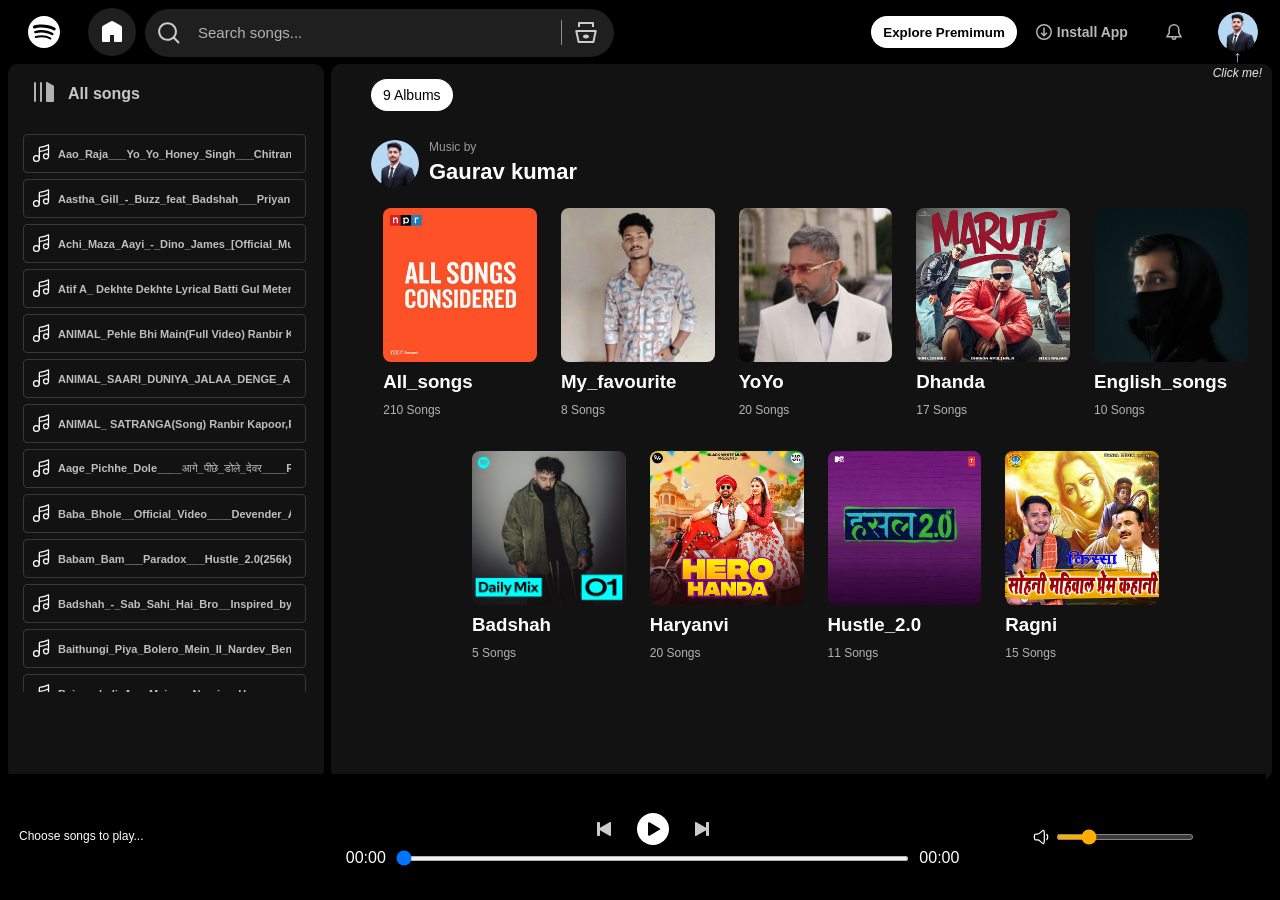
<file: index.html>
<!DOCTYPE html>
<html lang="en">

<head>
    <meta charset="UTF-8">
    <meta name="viewport" content="width=device-width, initial-scale=1.0">
    <title>Gaurav's Music</title>
    <!-- Google tag (gtag.js) -->
    <script async src="https://www.googletagmanager.com/gtag/js?id=G-K8Z2J4M91L"></script>
    <script>
        window.dataLayer = window.dataLayer || [];
        function gtag() { dataLayer.push(arguments); }
        gtag('js', new Date());

        gtag('config', 'G-K8Z2J4M91L');
    </script>
    <link rel="icon" type="image/svg+xml" href="assets/Profile.png" />
    <link rel="stylesheet" href="spotify.css">
    <link rel="stylesheet" href="spotify2.css">
    <link rel="stylesheet" href="https://cdnjs.cloudflare.com/ajax/libs/font-awesome/6.7.2/css/all.min.css"
        integrity="sha512-Evv84Mr4kqVGRNSgIGL/F/aIDqQb7xQ2vcrdIwxfjThSH8CSR7PBEakCr51Ck+w+/U6swU2Im1vVX0SVk9ABhg=="
        crossorigin="anonymous" referrerpolicy="no-referrer" />
</head>

<body>

    <div id="image_open_sec">
        <div id="crose">×</div>
        <div class="profile_image all_flex">
            <img src="assets/Profile.png" alt="">
        </div>
        <h2>Hi, I am Gaurav Kumar</h2>
        <p>I’m a frontend developer passionate about creating clean, responsive, and user-friendly web applications. I
            work with HTML, CSS, JavaScript, React, and Tailwind CSS, and I’m always eager to keep learning, take on new
            challenges, and grow as a developer.</p>
        <a href="https://gauravk.vercel.app" target="_blank">
            <button>Portfolio</button>
        </a>
    </div>

    <nav>

        <div class="nav_bar">
            <div class="nav_first all_flex">
                <div class="hameburger">
                    <img src="svg/hameburger.svg" alt="songs">
                    <div class="red_text click_me ">
                        <p id="arrow">↑</p>
                        <em>Songs!</em>
                    </div>
                </div>
                <div class="spotify">
                    <img src="svg/spotify (1).svg" class="">
                </div>
                <div class="home">
                    <img src="svg/home.svg" alt="" class="invert">
                </div>
                <div class="serch_container">
                    <div class="inner_search">
                        <div class="serch_logo">
                            <img src="svg/serch.svg" alt="" class="invert" id="search_icon">
                        </div>
                        <div class="fst_input">
                            <input type="text" name="" id="search_input" placeholder="Search songs...">
                        </div>
                        <div class="browse">
                            <div class="brows_icon">
                                <img src="svg/browse.svg" alt="">
                            </div>
                        </div>
                    </div>
                </div>
            </div>
            <div class="next">
                <div class="btn1">
                    <button>Explore Premimum</button>
                </div>
                <div class="install all_flex">
                    <img src="svg/download.svg" alt="">
                    <div class="text">Install App</div>
                </div>
                <div class="bell all_flex">
                    <img src="svg/bell.svg" alt="">
                </div>
                <div class="login all_flex" id="profile_img">
                    <img src="assets/Profile.png" alt="" style="border-radius: 50%;">
                    <div class="click_me">
                        <p id="arrow">↑</p>
                        <em>Click me!</em>
                    </div>
                </div>
            </div>
        </div>

        <!-- search outcome -->

        <div class="search_output">
            <ul id="search_output_ul">
            </ul>
        </div>


    </nav>

    <div class="main">
        <div class="first_coloum">
            <div id="hide_navbar">
                <img src="svg/previous.svg" alt="close" class="invert">
            </div>
            <div class="contnet_sec">
                <div class="content">
                    <div class="library">
                        <div class="lib_img">
                            <img src="svg/library.svg" alt="" class="invert">
                        </div>
                        <p class="folderName">All songs</p>
                    </div>
                    <div class="icon">
                        210 songs
                    </div>
                </div>
            </div>

            <div class="songs_sec">
                <div class="songs">
                    <ul></ul>
                </div>
            </div>
        </div>

        <div class="second_coloum">
            <div class="content2">
                <div class="sc_first">
                    <div class="buttons">
                        <div class="music">
                            <p></p>
                        </div>
                    </div>
                </div>

                <div class="scrool">

                    <div class="main_content">
                        <div class="singer">
                            <div class="img">
                                <img src="assets/Profile.png">
                            </div>
                            <div class="texxt">
                                <p>Music by</p>
                                <h1>Gaurav kumar</h1>
                            </div>
                        </div>
                    </div>
                    <div class="song_sec">

                        <!-- Dynamic data...  -->

                    </div>
                </div>
            </div>
        </div>
    </div>

    <div class="track_player">
        <div class="first">
            <div class="song_tittle">
                <p>Choose songs to play...</p>
            </div>
        </div>
        <div class="second">
            <div class="top">
                <img id="previous" src="svg/left_play.svg" alt="" class="invert inv">
                <img id="play" src="svg/play1.svg" alt="">
                <img id="next" src="svg/right_play.svg" alt="" class="invert inv">
            </div>
            <div class="bottom all_flex">
                <p id="start_timing">00:00</p>
                <input type="range" id="music_seekbar" value="0">
                <p id="timing">00:00</p>
            </div>
        </div>
        <div class="third all_flex">
            <img src="svg/volumeHalf.svg" alt="" class="invert" id="volume_icon">
            <input type="range" id="volume" class="volume-slider" min="0" max="1" step="0.001" value=".2">
        </div>
    </div>


</body>

<script src="spotify.js"></script>

</html>
</file>
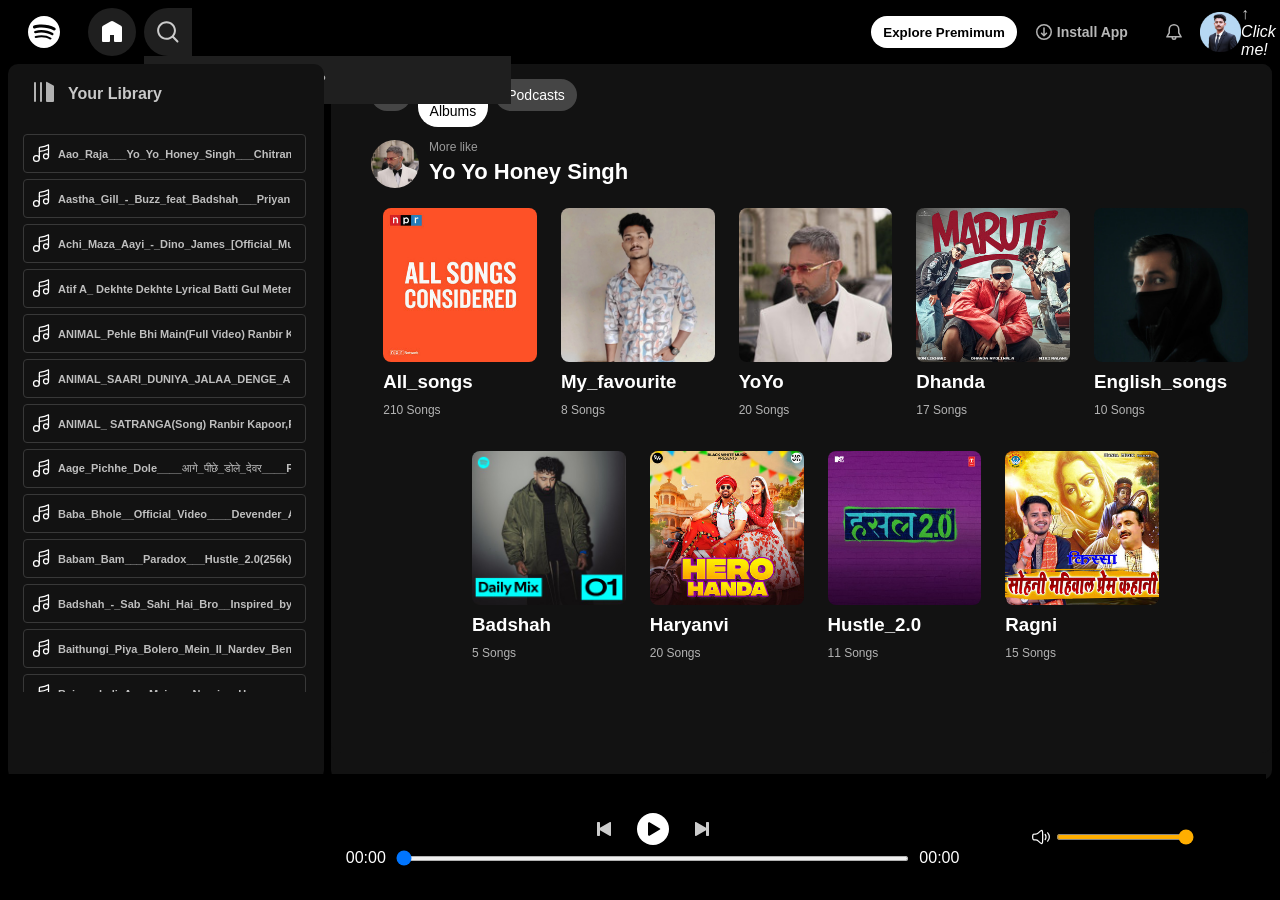
<file: spotify.html>
<!DOCTYPE html>
<html lang="en">

<head>
    <meta charset="UTF-8">
    <meta name="viewport" content="width=device-width, initial-scale=1.0">
    <title>Spotify - Web Player: Music for everyone</title>
    <link rel="icon" type="image/svg+xml" href="assets/Profile.png" />
    <link rel="stylesheet" href="spotify.css">
    <link rel="stylesheet" href="spotify2.css">
    <link rel="stylesheet" href="https://cdnjs.cloudflare.com/ajax/libs/font-awesome/6.7.2/css/all.min.css"
        integrity="sha512-Evv84Mr4kqVGRNSgIGL/F/aIDqQb7xQ2vcrdIwxfjThSH8CSR7PBEakCr51Ck+w+/U6swU2Im1vVX0SVk9ABhg=="
        crossorigin="anonymous" referrerpolicy="no-referrer" />
</head>

<body>



    <div id="image_open_sec">
        <div id="crose">×</div>
        <div class="profile_image all_flex">
            <img src="assets/Profile.png" alt="">
        </div>
        <h2>Hi, I am Gaurav Kumar</h2>
        <p>I’m a frontend developer passionate about creating clean, responsive, and user-friendly web applications. I
            work with HTML, CSS, JavaScript, React, and Tailwind CSS, and I’m always eager to keep learning, take on new
            challenges, and grow as a developer.</p>
        <a href="https://gaurav-kumar-03.vercel.app/" target="_blank">
            <button>Portfolio</button>
        </a>
    </div>

    <nav>
        <div class="nav_bar">
            <div class="nav_first all_flex">
                <div class="hameburger">
                    <img src="svg/hameburger.svg" alt="" class="invert">
                </div>
                <div class="spotify">
                    <img src="svg/spotify (1).svg" class="">
                </div>
                <div class="home">
                    <img src="svg/home.svg" alt="" class="invert">
                </div>
                <div class="serch_container">
                    <div class="serch_logo">
                        <img src="svg/serch.svg" alt="" class="invert" id="search_icon">
                    </div>
                    <div class="fst_input">
                        <input type="text" name="" id="search_input" placeholder="What do you want to play?">
                    </div>
                    <div class="browse">
                        <div class="brows_icon">
                            <img src="svg/browse.svg" alt="">
                        </div>
                    </div>
                </div>
            </div>
            <div class="next">
                <div class="btn1">
                    <button>Explore Premimum</button>
                </div>
                <div class="install all_flex">
                    <img src="svg/download.svg" alt="">
                    <div class="text">Install App</div>
                </div>
                <div class="bell all_flex">
                    <img src="svg/bell.svg" alt="">
                </div>
                <div class="login all_flex" id="profile_img">
                    <img src="assets/Profile.png" alt="">
                    <div id="click_me">
                        <p id="arrow">↑</p>
                        <em>Click me!</em>
                    </div>
                </div>
            </div>
        </div>

        <!-- search outcome -->

        <div class="search_output">
            <ul id="search_output_ul">
            </ul>
        </div>



    </nav>

    <div class="main">
        <div class="first_coloum">
            <div class="contnet_sec">
                <div class="content">
                    <div class="library">
                        <div class="lib_img">
                            <img src="svg/library.svg" alt="" class="invert">
                        </div>
                        <p>Your Library</p>
                    </div>
                    <div class="icon">
                        <div class="plus width all_flex">
                            <img src="svg/plus.svg" alt="" class="invert img_wdth">
                        </div>
                        <div class="right width all_flex">
                            <img src="svg/arrow.svg" alt="" class="invert img_wdth">
                        </div>
                    </div>
                </div>
            </div>

            <div class="songs_sec">
                <div class="songs">
                    <ul></ul>
                </div>
            </div>
        </div>

        <div class="second_coloum">
            <div class="content2">
                <div class="sc_first">
                    <div class="buttons">
                        <div class="all">
                            <p>All</p>
                        </div>
                        <div class="music">
                            <p>Music</p>
                        </div>
                        <div class="podcast">
                            <p>Podcasts</p>
                        </div>
                    </div>
                </div>

                <div class="scrool">

                    <div class="main_content">
                        <div class="singer">
                            <div class="img">
                                <img src="assets/ab6761610000f178bc7e4fffd515b47ff1ebbc1f.jpg">
                            </div>
                            <div class="texxt">
                                <p>More like</p>
                                <h1>Yo Yo Honey Singh</h1>
                            </div>
                        </div>
                    </div>
                    <div class="song_sec">

                        <!-- Dynamic data...  -->

                    </div>
                </div>
            </div>
        </div>
    </div>

    <div class="track_player">
        <div class="first">
            <div class="song_tittle">
                <p></p>
            </div>
        </div>
        <div class="second">
            <div class="top">
                <img id="previous" src="svg/left_play.svg" alt="" class="invert inv">
                <img id="play" src="svg/play1.svg" alt="">
                <img id="next" src="svg/right_play.svg" alt="" class="invert inv">
            </div>
            <div class="bottom all_flex">
                <p id="start_timing">00:00</p>
                <input type="range" id="music_seekbar" value="0">
                <p id="timing">00:00</p>
            </div>
        </div>
        <div class="third all_flex">
            <img src="svg/volumeFull.svg" alt="" class="invert" id="volume_icon">
            <input type="range" id="volume" class="volume-slider" min="0" max="1" step="0.001" value="1">
        </div>
    </div>
    </div>


</body>

<script src="spotify.js"></script>

</html>
</file>
<file: spotify.css>
* {
    margin: 0;
    padding: 0;
}

body {
    background-color: #000;
    color: #fff;
    padding: 8px;
    font-family: Arial, sans-serif;
    /* position: relative; */
}

nav {
    position: relative;
}

.nav_bar {
    width: 100%;
    height: 48px;
    display: flex;
    align-items: center;
    justify-content: space-between;
}

.spotify {
    width: 72px;
    height: 48px;
    display: flex;
    justify-content: center;
    align-items: center;
}

.hameburger {
    position: relative;
}

.hameburger img {
    width: 30px;
    display: none;
    filter: invert(.8);
}

.spotify img {
    width: 32px;
    height: 32px;
    cursor: pointer;
}

.home {
    margin: 0 0 0 8px;
    padding: 12px;
    background-color: #1f1f1f;
    border-radius: 50%;
    width: 24px;
    height: 24px;
    cursor: pointer;
    transition: all .2s ease-in-out;
}

.home:hover {
    transform: scale(1.15);
    background-color: #303030;
}

.home img {
    width: 24px;
    height: 24px;
}

.serch_container {
    border-radius: 0 30px 30px 0;
    width: auto;
    height: 48px;
    padding: 0 8px;
}
.inner_search {
    position: relative;
    display: flex;
    align-items: center;
    border-radius: 30px;
    border: 1.5px solid rgba(128, 128, 128, 0);
    transition: all 0.2s ease-in-out;
}


.inner_search:hover {
    border: 1.5px solid gray;
}

.serch_logo {
    width: 48px;
    height: 48px;
    background-color: #1f1f1f;
    border-radius: 30px 0 0 30px;
}

.serch_logo img {
    padding: 0 12px;
    width: 24px;
    height: 48px;
    filter: invert(.8);
    cursor: pointer;
}

.fst_input input {
    width: 362px;
    height: 48px;
    background-color: #1f1f1f;
    border: none;
    outline: none;
    padding-left: 5px;
    color: #fff;
}

.fst_input input::placeholder {
    color: #b3b3b3;
    font-size: 15px;
}



.browse {
    width: 54px;
    height: 48px;
    background-color: #1f1f1f;
    border-radius: 0 30px 30px 0;
}

.brows_icon {
    margin: 11px 0 0 1px;
    border-left: 1px solid rgb(141, 141, 141);
    width: 40.667px;
    height: 24.667px;
    background-color: #1f1f1f;
}

.brows_icon img {
    width: 24px;
    height: 24px;
    filter: invert(.8);
    padding: 1px 8px 0 12px;
    cursor: pointer;
}

.next {
    width: 400.667px;
    height: 48px;
    display: flex;
    align-items: center;
}

.btn1 button {
    width: 145.33px;
    height: 32px;
    background-color: #fff;
    color: #000;
    border: none;
    outline: none;
    font-weight: 700;
    border-radius: 30px;
    cursor: pointer;
}

.install {
    margin-left: 7px;
    width: 95.333px;
    height: 24px;
    padding: 4px 8px 4px 12px;
}

.install img {
    width: 16px;
    height: 16px;
    filter: invert(.7);
    cursor: pointer;
}

.install .text {
    font-weight: 700;
    font-size: 14px;
    margin-left: 5px;
    color: #ffffffb7;
    cursor: pointer;
}

.bell {
    width: 32px;
    height: 32px;
    margin-left: 14px;
    padding: 0 8px;
}

.bell img {
    width: 16px;
    height: 16px;
    filter: invert(.7);
    cursor: pointer;
}

.login {
    position: relative;
    margin-left: 7px;
    width: 70px;
    height: 48px;
}

.login img {
    width: 60%;
    cursor: pointer;
    transition: all .2s ease-in-out;
}

.login img:hover {
    transform: scale(1.15);
}

.main {
    display: flex;
    gap: 7px;
    margin-top: 8px;
}

.first_coloum {
    position: relative;
    width: 25%;
    height: 79.5vh;
    border-radius: 10px;
    background-color: #121212;
}

.second_coloum {
    width: 75%;
    height: 79.5vh;
    border-radius: 10px;
    background-color: #121212;
}

.content2 {
    width: auto;
    height: auto;
    width: 100%;
    height: 76.5vh;
    border-radius: 10px;
    background-color: #121212;
}

.contnet_sec {
    width: 100%;
    height: 65px;
}

.content {
    width: 90%;
    height: 40px;
    padding: 12px 16px 8px 16px;
    display: flex;
    justify-content: space-between;
}

.library {
    height: 32px;
    padding: 4px 8px;
    display: flex;
}

.lib_img {
    width: 24px;
    height: 24px;
    margin-right: 12px;
}

.lib_img img {
    width: auto;
    filter: invert(.7);
}

.library p {
    font-weight: 700;
    height: 28px;
    line-height: 28px;
    color: #ffffffc4;
}

.icon {
    width: 72px;
    font-size: 12px;
    font-weight: 500;
    display: flex;
    justify-content: center;
    align-items: center;
    opacity: 0;
    visibility: hidden;
}

.width {
    width: 32px;
    height: 32px;
}

.img_wdth {
    width: 16px;
    height: 16px;
}

.plus {
    margin: 2px 15px auto auto;
    filter: invert(.3);
}

.right {
    margin: 2px auto auto auto;
    filter: invert(.3);
}

.songs_sec {
    width: 94%;
    height: 80vh;
    padding: 5px 0px 0px 15px;
}

.songs {
    width: 100%;
    height: 62vh;
    overflow: scroll;
    overflow-x: hidden;
}

.songs ul {
    display: flex;
    flex-direction: column;
    gap: 6px;
}

.songs ul li {
    display: flex;
    align-items: center;
    overflow: hidden;
    width: 90%;
    height: 23px;
    list-style-type: decimal;
    font-size: 11px;
    padding: 7px;
    border-radius: 4px;
    cursor: pointer;
    color: #ffffffba;
    font-weight: 550;
    border: 1.5px solid rgb(56, 56, 56);
}

.songs ul li:hover {
    background-color: #242424;
}

.music_icn img {
    margin-right: 7px;
}

.music_text {
    display: flex;
    align-items: center;
    width: 87%;
    overflow: scroll;
    scrollbar-width: none;
}

.music_text02 {
    display: flex;
    align-items: center;
    width: 93%;
    overflow: scroll;
    scrollbar-width: none;
}

.sc_first {
    width: auto;
    height: 64px;
    padding: 8px 40px 0 40px;
}

.buttons {
    width: 200px;
    height: 40px;
    padding-top: 7px;
    display: flex;
}

.buttons p {
    margin: 0 7px 0 0;
    padding: 8px 12px;
    border-radius: 20px;
    font-size: 14px;
    background-color: #454545;
}

.music p {
    background-color: #fff;
    color: #000;
    font-weight: 500;
}

.main_content {
    width: 80%;
    padding: 4px 40px 0 40px;
    margin-bottom: 8px;
}

.singer {
    width: 80%;
    height: 48px;
    display: flex;
    gap: 10px;
}

.singer .img {
    width: 48px;
    height: 48px;
}

.singer .img img {
    width: 48px;
    border-radius: 50%;
}

.texxt p {
    font-size: 12px;
    filter: invert(.4);
}

.texxt h1 {
    margin-top: 5px;
    font-size: 22px;
    font-weight: 700;
}

.song_sec {
    padding: 0 0 30px 28px;
    display: flex;
    flex-wrap: wrap;
    justify-content: center;
}

.scrool {
    overflow-y: scroll;
    overflow-x: hidden;
    height: 67vh;
}

.song {
    padding: 12px;
    border-radius: 7px;
    cursor: pointer;
    overflow: hidden;
}

.song:hover {
    background-color: #1f1f1f;
    --a: 1;
}

.song img {
    width: 153.719px;
    height: 153.719px;
    border-radius: 8px;
}

.song .txt {
    width: 153.719px;
    height: 56.667px;
    margin-top: 5px;
}

.song .txt h3 {
    margin: 5px 0 10px 0;
}

.song .txt {
    width: 100%;
}

.song .txt p {
    font-size: 12px;
    filter: invert(.3);
}

.secnd_song {
    position: relative;
}

.secnd_song i {
    position: absolute;
    top: 105px;
    right: 20px;
    background-color: #1ed760;
    color: #000000;
    border-radius: 50%;
    display: inline-flex;
    align-items: center;
    justify-content: center;
    width: 50px;
    height: 50px;
    opacity: var(--a);
    transition: all .1s ease-out;
    box-shadow: 0 8px 9px rgba(0, 0, 0, .5);
}

.track_player {
    z-index: 1000;
    margin-top: 2px;
    width: 99%;
    height: 14vh;
    display: flex;
    align-items: center;
    justify-content: center;
    position: fixed;
    bottom: 0px;
    left: -1px;
    overflow: hidden;
    background-color: rgb(0, 0, 0);
}

.first {
    width: 25%;
    height: 51.333px;
    padding: 10px 20px;
    line-height: 51.333px;
}

.song_tittle {
    width: 85%;
    overflow: scroll;
    scrollbar-width: none;
}

.song_tittle p {
    font-size: 12px;
    font-weight: 500;
    white-space: nowrap;
}

.second {
    width: 50%;
    height: 61.333px;
}

.third {
    width: 25%;
    height: 61.333px;
    gap: 5px;
}

.top {
    margin: 7px 0 4px 0;
    height: 32px;
    display: flex;
    justify-content: center;
    align-items: center;
    gap: 25px;
}

.bottom {
    gap: 10px;
}

#music_seekbar {
    width: 84%;
    cursor: pointer;
    height: 5px;
}

.top img {
    width: 16px;
    height: 16px;
    cursor: pointer;
}

.top :nth-child(2) {
    padding: 8px;
    border-radius: 50%;
    background-color: #fff;
}

#volume_icon {
    cursor: pointer;
}

.volume-slider {
    cursor: pointer;
    height: 5.5px;
    width: 45%;
    accent-color: rgb(255, 174, 0);
}


/* image open sec */


#image_open_sec {
    display: flex;
    flex-direction: column;
    justify-self: center;
    align-items: center;
    position: absolute;
    gap: 5px;
    width: 25%;
    top: 70px;
    right: 30px;
    z-index: 1000;
    color: rgb(255, 255, 255);
    background: rgba(30, 18, 63, 0.466);
    padding: 20px;
    border-radius: 20px;
    backdrop-filter: blur(20px);
    opacity: 0;
    visibility: hidden;
    transition: opacity 0.3s ease-in-out, visibility 0.3s ease-in-out;
}



#image_open_sec.show {
    opacity: 1;
    visibility: visible;
}

.profile_image img {
    width: 70%;
    cursor: pointer;
    border: 3px solid blue;
    border-radius: 50%;
}

#image_open_sec p {
    font-size: 12px;
}

#image_open_sec h2 {
    color: #8858db;
}

#image_open_sec button {
    cursor: pointer;
    padding: 5px 10px;
    background: linear-gradient(90deg, rgb(130, 69, 236), rgb(168, 85, 247));
    border: none;
    outline: none;
    border-radius: 7px;
    color: #fff;
    font-weight: 550;
    margin-top: 10px;
    box-shadow: 0 0 2px #8245ec, 0 0 2px #8245ec, 0 0 40px #8245ec
}

#image_open_sec button:hover {
    transition: all ease-in-out;
    transition-duration: 300ms;

    transform: scale(1.05);
}

#crose {
    position: absolute;
    font-size: 35px;
    cursor: pointer;
    top: 5px;
    right: 18px;
    color: #ffffffc8;
}

#crose:hover {
    color: red;
}

.click_me {
    position: absolute;
    top: 40px;
    right: 10px;
    display: flex;
    flex-direction: column;
    align-items: center;
    opacity: 0;
    visibility: hidden;
    transition: opacity 0.3s ease-in-out, visibility 0.3s ease-in-out;
}

.click_me.show {
    opacity: 1;
    visibility: visible;
}

.click_me em {
    font-size: 12px;
    font-weight: 300;
    color: rgb(235, 235, 235);
}

#arrow {
    font-size: 16px;
    font-weight: 900;
    color: rgb(205, 205, 205);
}

.trackk {
    display: flex;
    white-space: nowrap;
}

.red_text {
    right: 100px;
    top: 25px;
}

#hide_navbar img {
    position: absolute;
    width: 35px;
    color: rgba(255, 255, 255, 0.715);
    background-color: #bbbbbbc7;
    border-radius: 50%;
    padding: 5px;
    display: none;
}
</file>
<file: spotify2.css>
.invert {
  filter: invert(1);
}

:root {
  --a: 0;
}

.inv {
  filter: invert(.8);
}

.opicty {
  fill: currentcolor;
}

.all_flex {
  display: flex;
  justify-content: center;
  align-items: center;
}

::-webkit-scrollbar {
  width: 8px;
}

::-webkit-scrollbar-track {
  background: #121212;
}

::-webkit-scrollbar-thumb {
  background: #313131;
  border-radius: 4px;
}

::-webkit-scrollbar-thumb:hover {
  background: #349cc5;
  cursor: pointer;
}


/* search outcome____________________________________________________________  */

.search_output {
  background-color: rgba(0, 0, 0, 0.795);
  backdrop-filter: blur(20px);
  width: 44%;
  padding: 10px 15px;
  position: absolute;
  top: 53px;
  left: 80px;
  border-radius: 0 0 5px 5px;
  overflow-y: scroll;
  overflow-x: hidden;
  max-height: 50vh;
  z-index: 10000;
  opacity: 0;
  visibility: hidden;
  transition: opacity 0.3s ease-in-out, visibility 0.3s ease-in-out;
}

.search_output.show {
  opacity: 1;
  visibility: visible;
}

.search_output ul {
  list-style: none;
  margin-top: 10px;
  display: flex;
  flex-direction: column;
  gap: 5px;
}

.search_output ul li {
  border: 1.5px solid rgb(103, 103, 103);
  border-radius: 3px;
  padding: 5px;
  font-weight: 550;
  font-size: 11px;
  overflow: scroll;
  scrollbar-width: none;
  display: flex;
  align-items: center;
  cursor: pointer;
}

.search_output ul li:hover {
  background-color: rgba(255, 255, 255, 0.1);
}

.no_result {
  color: red;
}


.active-song {
  color: #1ed760 !important;
  /* bright green text */
  font-weight: 600;
}

.active-song-icon {
  filter: hue-rotate(80deg) brightness(1.5);
  /* optional effect */
}



/* equalizer animation */
.equalizer {
  display: inline-block;
  margin: auto 7px auto 3px;
  width: 17px;
  height: 17px;
  position: relative;
}

.equalizer span {
  position: absolute;
  bottom: 0;
  width: 3px;
  background: gold;
  /* color of bars */
  animation: bounce 0.8s infinite ease-in-out;
}

.equalizer span:nth-child(1) {
  left: 0px;
  animation-delay: -0.2s;
}

.equalizer span:nth-child(2) {
  left: 5px;
  animation-delay: -0.4s;
}

.equalizer span:nth-child(3) {
  left: 10px;
  animation-delay: -0.6s;
}

@keyframes bounce {

  0%,
  100% {
    height: 3px;
  }

  50% {
    height: 12px;
  }
}

/* paused animation state */
.equalizer.paused span {
  animation-play-state: paused;
}



/* All media queries for responsivenes________________________________________  */



@media (max-width: 1035px) {
  .red_text {
    right: -4px;
    top: 25px;
  }

  #hide_navbar img {
    right: -46px;
    top: 40%;
    display: block;
  }

  .icon {
    opacity: .6;
    visibility: visible;
  }

  .first_coloum {
    position: absolute;
    left: -120%;
    transition: all .6s ease-in-out;
    z-index: 1;
    width: 500px;
    height: 93vh;
  }

  #image_open_sec {
    width: 40%;
  }

  .btn1 {
    display: none;
  }

  .songs_sec,
  .songs {
    height: 68vh;
  }

  .second_coloum {
    width: 100%;
  }

  .next {
    margin-left: auto;
  }

  .seekbar1,
  .seekbar {
    width: 100%;
  }

  .track_player {
    display: flex;
    justify-content: center;
    align-items: center;
    width: 100%;
  }

  .next {
    width: auto;
  }

  .nav_bar {
    width: auto;
  }

  .sc_first {
    width: auto;
  }

  .fst_input input {
    width: auto;
  }

  .scrool {
    overflow-y: scroll;
    overflow-x: hidden;
    scrollbar-width: none;
  }

  .singer {
    width: 100%;
  }

  .texxt p {
    font-size: 18px;
  }

  .hameburger img {
    display: block;
  }
}

@media (max-width: 900px) {
  .song_tittle p {
    white-space: nowrap;
  }

  .top {
    margin: 0 0 5px 0;
  }

  .first {
    display: flex;
    justify-content: center;
    align-items: center;
    width: 100%;
    overflow: scroll;
    scrollbar-width: none;
    padding: 0px;
  }

  .second {
    width: 80%;
  }

  .third {
    width: 50%;
  }

  .seekbar1,
  .seekbar {
    width: 400px;
  }

  .song_tittle {
    display: flex;
    justify-content: center;
    align-items: center;
    overflow: scroll;
    scrollbar-width: none;
  }

  .track_player {
    flex-direction: column;
  }
}

@media (max-width: 720px) {

  .install {
    display: none;
  }
}

@media (max-width: 590px) {
  .song_tittle {
    justify-content: start;
  }

  .inner_search:hover {
    border: none;
  }

  .fst_input {
    display: none;
    transition: all 0.3s ease;
  }

  .serch_container.active .fst_input {
    display: block;
    animation: slideIn 0.3s ease-in-out forwards;
  }

  .serch_container.active .serch_logo {
    display: none;
  }

  .fst_input input {
    height: 40px;
    color: #bdbdbd;
    background: #0c0c0c00;
    border-left: 1.5px solid #ffffff96;
    border-bottom: 1.5px solid #ffffff96;
    border-top: none;
    border-right: none;
    border-radius: 50px;
    padding: 0 12px;
    font-size: 14px;
  }

  .fst_input input::placeholder {
    color: #cacacad4;
    font-size: 14px;
  }

  @keyframes slideIn {
    from {
      opacity: 0;
      transform: translateX(-20px);
    }

    to {
      opacity: 1;
      transform: translateX(0);
    }
  }

  .bell {
    display: none;
  }

  .browse {
    display: none;
  }

  .serch_logo {
    border-radius: 30px;
  }


  .serch_container.active .fst_input input {
    width: 105%;
  }

}

@media (max-width: 500px) {
  .home {
    display: none;
  }

  .first_coloum {
    width: 75%;
  }

  .songs_sec {
    padding: 0 0 0 10px;
  }

  .content {
    padding: 12px 16px 8px 5px;
  }
}

@media (max-width: 450px) {
  #image_open_sec {
    width: 65%;
    top: 64px;
    right: 9px;
    gap: 10px;
    border-radius: 10px;
  }

  #image_open_sec h2 {
    font-size: 22px;
  }

  #image_open_sec button {
    padding: 8px 20px;
    margin: 10px auto 5px auto;
  }

  .profile_image img {
    width: 75%;
    margin-top: 5px;
  }

  .click_me {
    right: -5px;
  }

  .library {
    margin: 0;
    padding: 4px 0 4px 5px;
  }

  .icon {
    width: auto;
  }

  .buttons {
    width: auto;
  }

  * {
    scrollbar-width: thin;
  }

  .serch_logo {
    background-color: #00000000;
    height: 50px;
    width: 35px;
    margin: -3px 10px auto auto;
  }

  .serch_logo img {
    padding-right: 0;
    width: 56%;
  }

  #start_timing,
  #timing {
    font-size: 12px;
  }

  .spotify,
  .main_content {
    display: none;
  }

  #music_seekbar {
    height: 4px;
  }

  .nav_bar {
    width: 100%;
  }

  .nav_first {
    width: 100%;
    display: flex;
    align-items: center;
    justify-content: flex-end;
    overflow: hidden;
  }

  .hameburger {
    position: absolute;
    top: 5px;
    left: -5px;
  }

  .volume-slider {
    height: 5px;
  }

  .next {
    margin: 0;
  }

  .texxt h1 {
    margin-top: 5px;
    font-size: 16px;
    font-weight: 600;
  }

  .texxt p {
    font-size: 14px;
  }

  .login {
    margin-right: 4px;
    margin-left: 0;
    justify-content: end;
    width: 50px;
  }

  .login img {
    width: 80%;
  }

  .sc_first {
    width: auto;
    height: 35px;
    padding: 8px 20px 0 30px;
  }

  .song_sec {
    padding-left: 0px;
  }

  #search_input {
    margin-top: 5px;
    border-radius: 50px;
    padding-left: 10px;
  }

  .search_output {
    top: 53px;
    width: 65%;
  }

  .buttons {
    padding-top: 0;
  }

  .song_sec {
    padding-bottom: 10px;
  }

  .scrool {

    height: 71vh;

    .main_content {
      height: auto;
    }

    .song {
      width: 43%;
      height: auto;
      padding: 20px 10px 0 10px;
    }

    .song img {
      width: 100%;
      height: auto;
    }

    .secnd_song i {
      width: 50px;
      top: 116px;
      right: 20px;
    }

  }

  .serch_container {
    padding: 0;
  }
}


@media (max-width: 380px) {
  .search_output {
    top: 53px;
    left: 60px;
    width: 65%;
  }

  .fst_input {
    width: 140px;
  }

  .folderName {
    font-size: 15px;
  }

  .secnd_song i {
    width: 50px;
    top: 80px;
    right: 20px;
  }


  .spotify {
    display: none;
  }

  .scrool .song {
    width: 40%;
  }

  .login {
    margin: 0;
  }

  .login {
    width: 52px;
  }

  .spotify {
    width: 46px;
  }

  .next {
    margin-left: 0px;
  }
}
</file>
